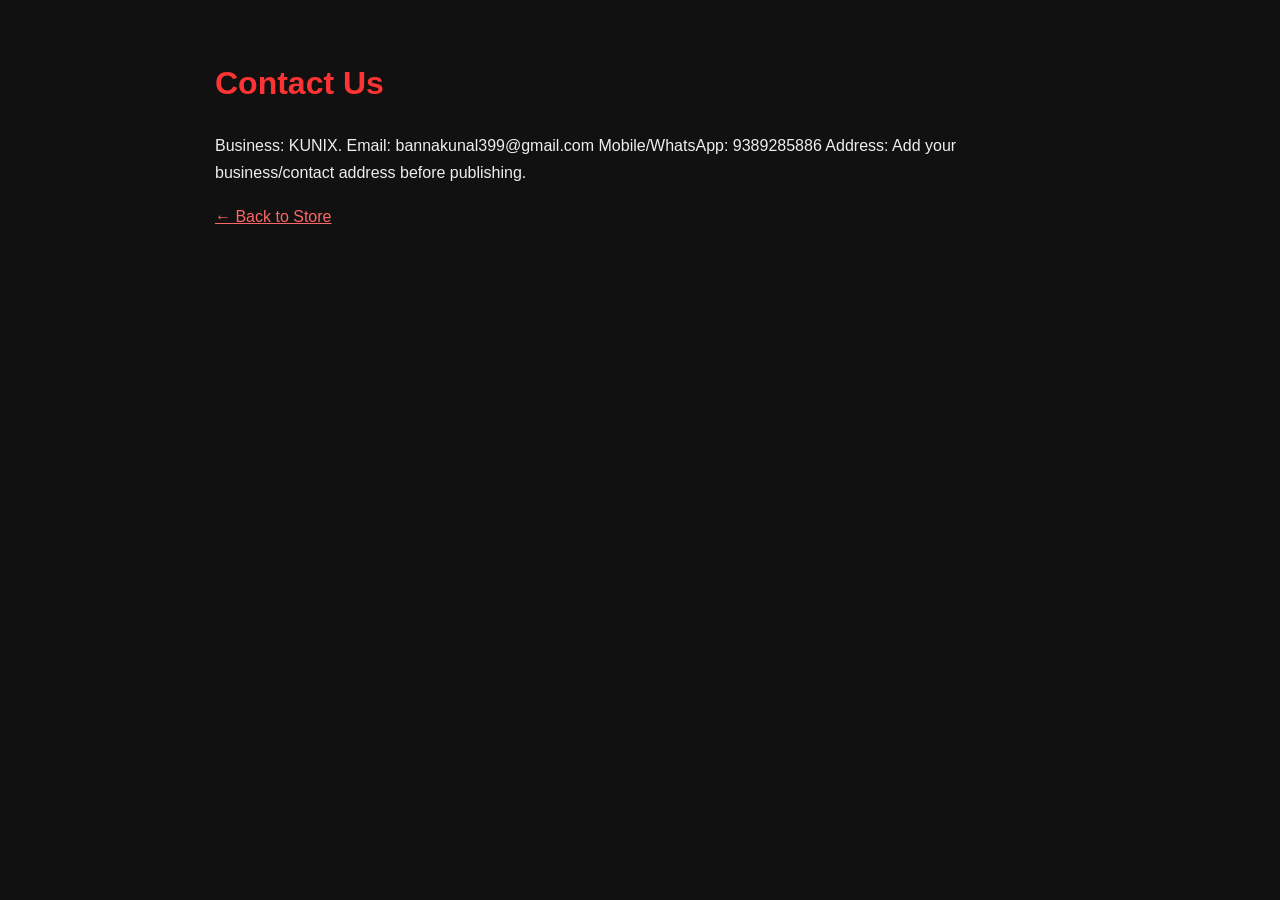
<file: contact.html>
<!doctype html><html><head><meta charset="utf-8"><meta name="viewport" content="width=device-width,initial-scale=1"><title>Contact Us | KUNIX</title><style>body{font-family:Arial,sans-serif;background:#111;color:#eee;max-width:850px;margin:auto;padding:35px;line-height:1.7}h1{color:#f33}a{color:#f66}</style></head><body><h1>Contact Us</h1><p>Business: KUNIX. Email: bannakunal399@gmail.com Mobile/WhatsApp: 9389285886 Address: Add your business/contact address before publishing.</p><p><a href="index.html">← Back to Store</a></p></body></html>
</file>
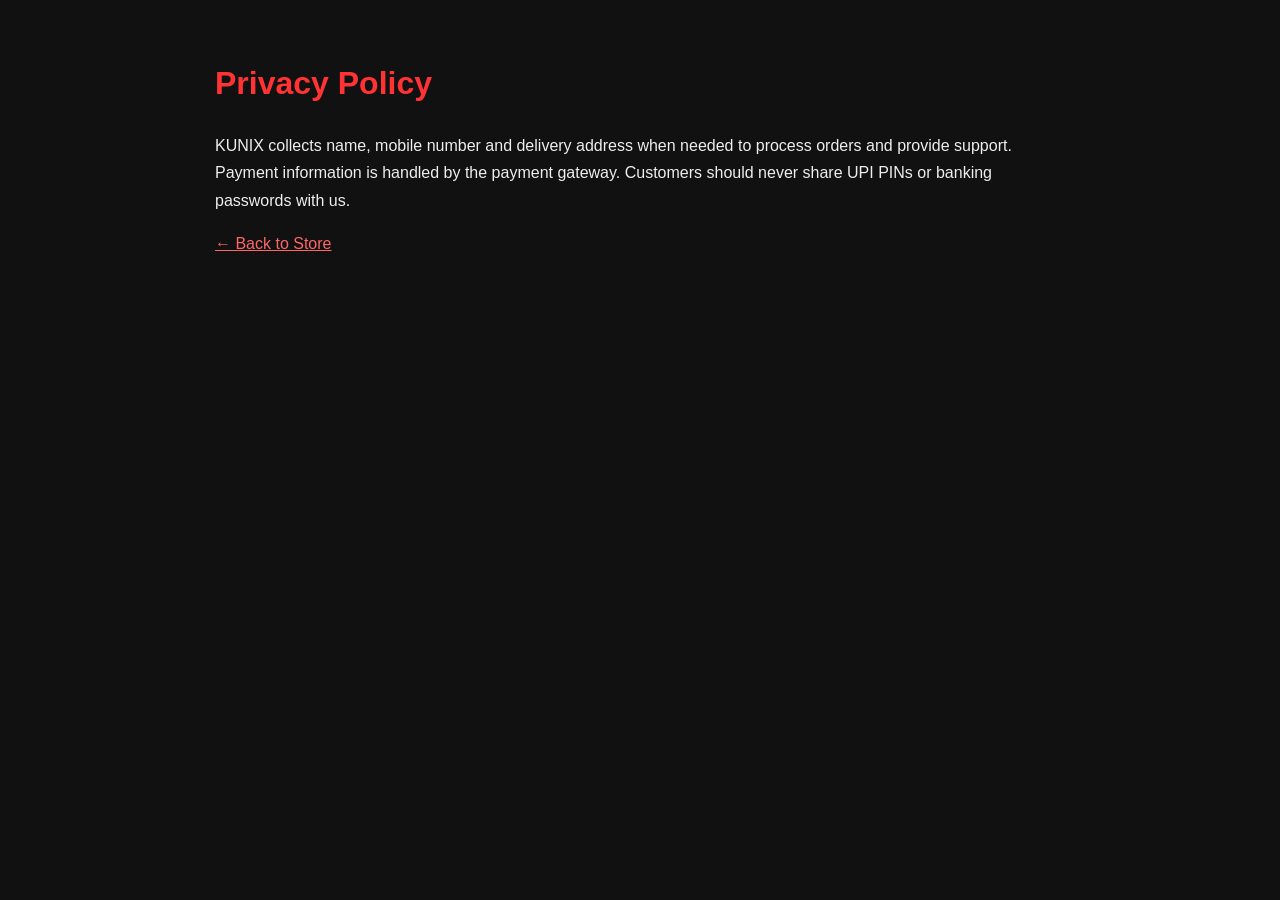
<file: privacy.html>
<!doctype html><html><head><meta charset="utf-8"><meta name="viewport" content="width=device-width,initial-scale=1"><title>Privacy Policy | KUNIX</title><style>body{font-family:Arial,sans-serif;background:#111;color:#eee;max-width:850px;margin:auto;padding:35px;line-height:1.7}h1{color:#f33}a{color:#f66}</style></head><body><h1>Privacy Policy</h1><p>KUNIX collects name, mobile number and delivery address when needed to process orders and provide support. Payment information is handled by the payment gateway. Customers should never share UPI PINs or banking passwords with us.</p><p><a href="index.html">← Back to Store</a></p></body></html>
</file>
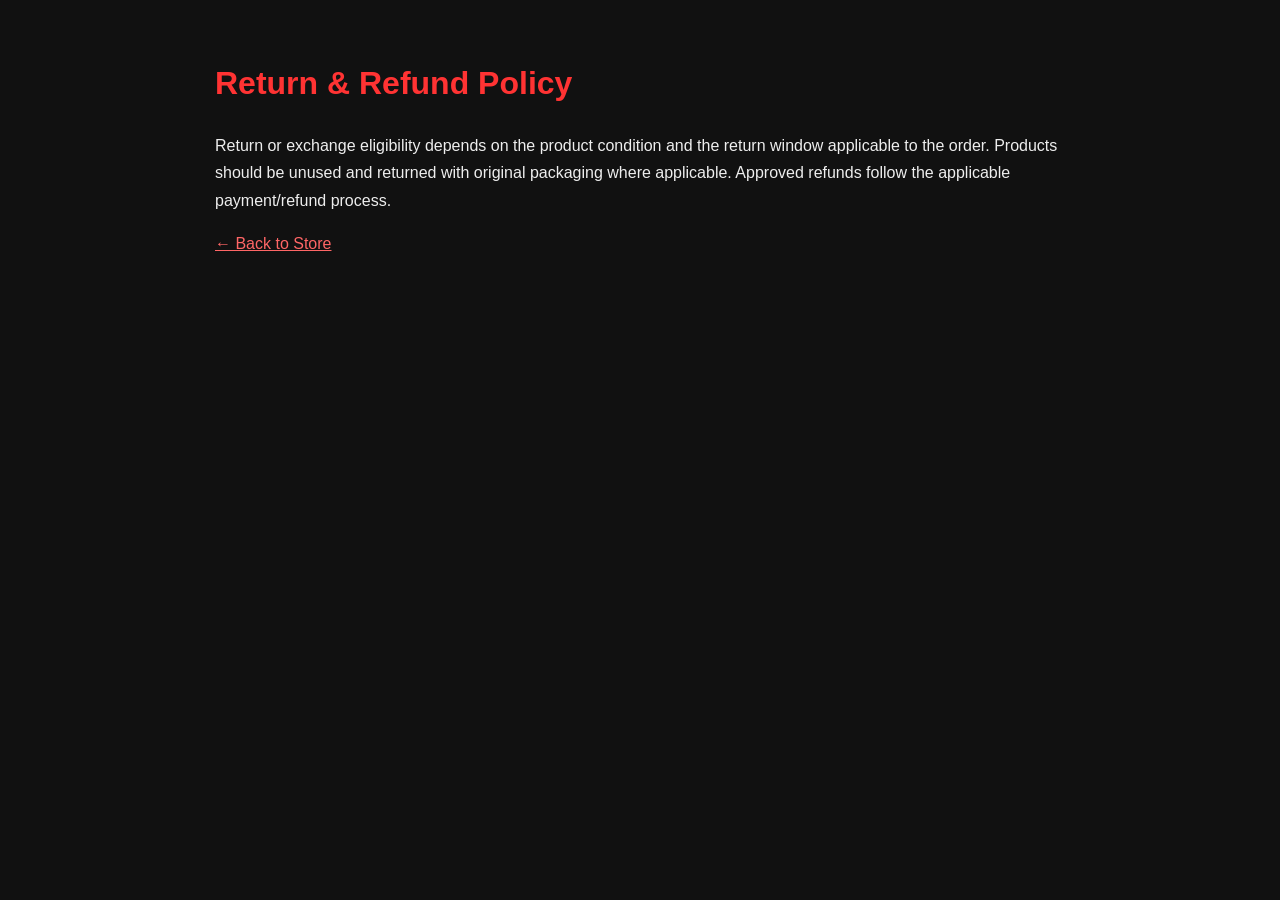
<file: returns.html>
<!doctype html><html><head><meta charset="utf-8"><meta name="viewport" content="width=device-width,initial-scale=1"><title>Return & Refund Policy | KUNIX</title><style>body{font-family:Arial,sans-serif;background:#111;color:#eee;max-width:850px;margin:auto;padding:35px;line-height:1.7}h1{color:#f33}a{color:#f66}</style></head><body><h1>Return & Refund Policy</h1><p>Return or exchange eligibility depends on the product condition and the return window applicable to the order. Products should be unused and returned with original packaging where applicable. Approved refunds follow the applicable payment/refund process.</p><p><a href="index.html">← Back to Store</a></p></body></html>
</file>
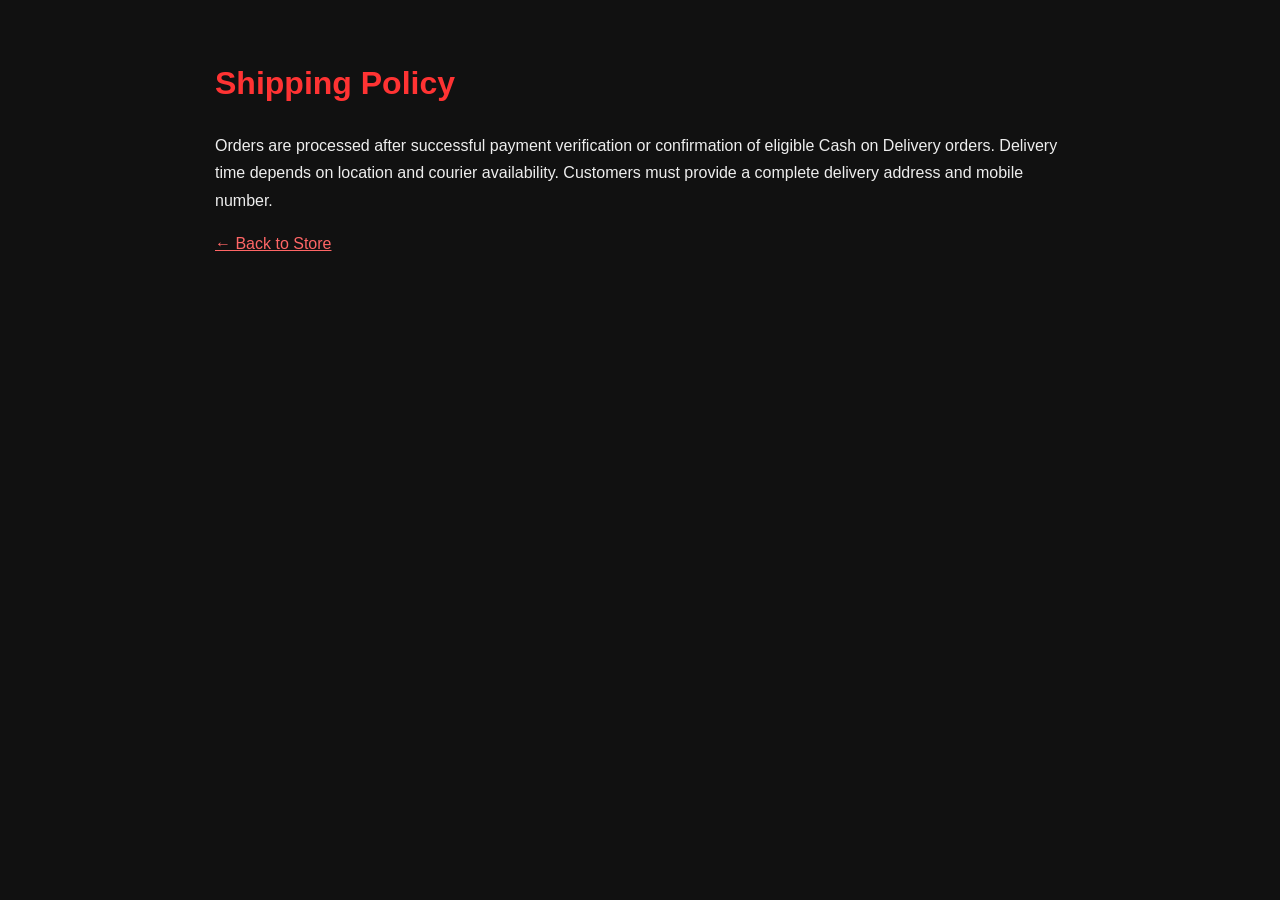
<file: shipping.html>
<!doctype html><html><head><meta charset="utf-8"><meta name="viewport" content="width=device-width,initial-scale=1"><title>Shipping Policy | KUNIX</title><style>body{font-family:Arial,sans-serif;background:#111;color:#eee;max-width:850px;margin:auto;padding:35px;line-height:1.7}h1{color:#f33}a{color:#f66}</style></head><body><h1>Shipping Policy</h1><p>Orders are processed after successful payment verification or confirmation of eligible Cash on Delivery orders. Delivery time depends on location and courier availability. Customers must provide a complete delivery address and mobile number.</p><p><a href="index.html">← Back to Store</a></p></body></html>
</file>
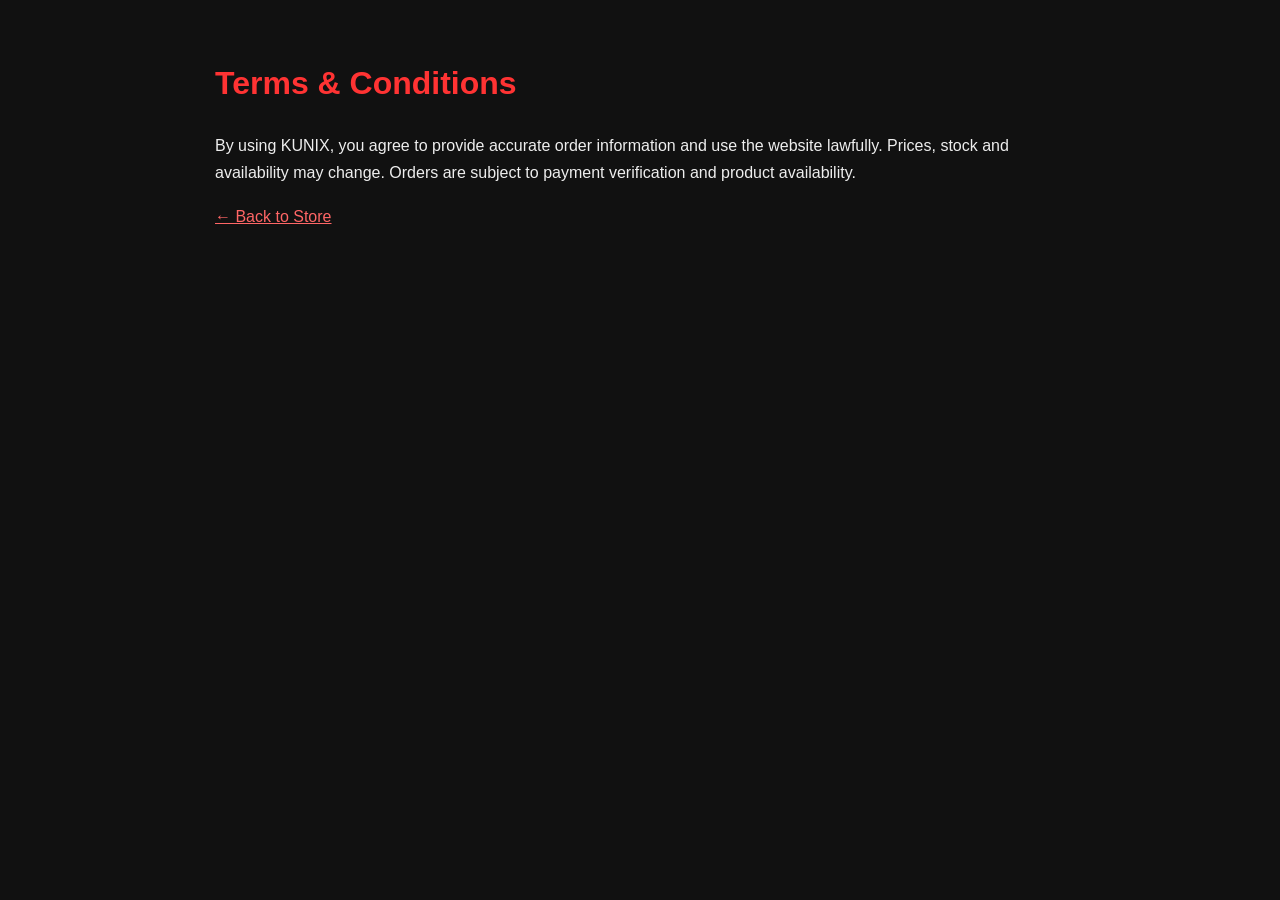
<file: terms.html>
<!doctype html><html><head><meta charset="utf-8"><meta name="viewport" content="width=device-width,initial-scale=1"><title>Terms & Conditions | KUNIX</title><style>body{font-family:Arial,sans-serif;background:#111;color:#eee;max-width:850px;margin:auto;padding:35px;line-height:1.7}h1{color:#f33}a{color:#f66}</style></head><body><h1>Terms & Conditions</h1><p>By using KUNIX, you agree to provide accurate order information and use the website lawfully. Prices, stock and availability may change. Orders are subject to payment verification and product availability.</p><p><a href="index.html">← Back to Store</a></p></body></html>
</file>
